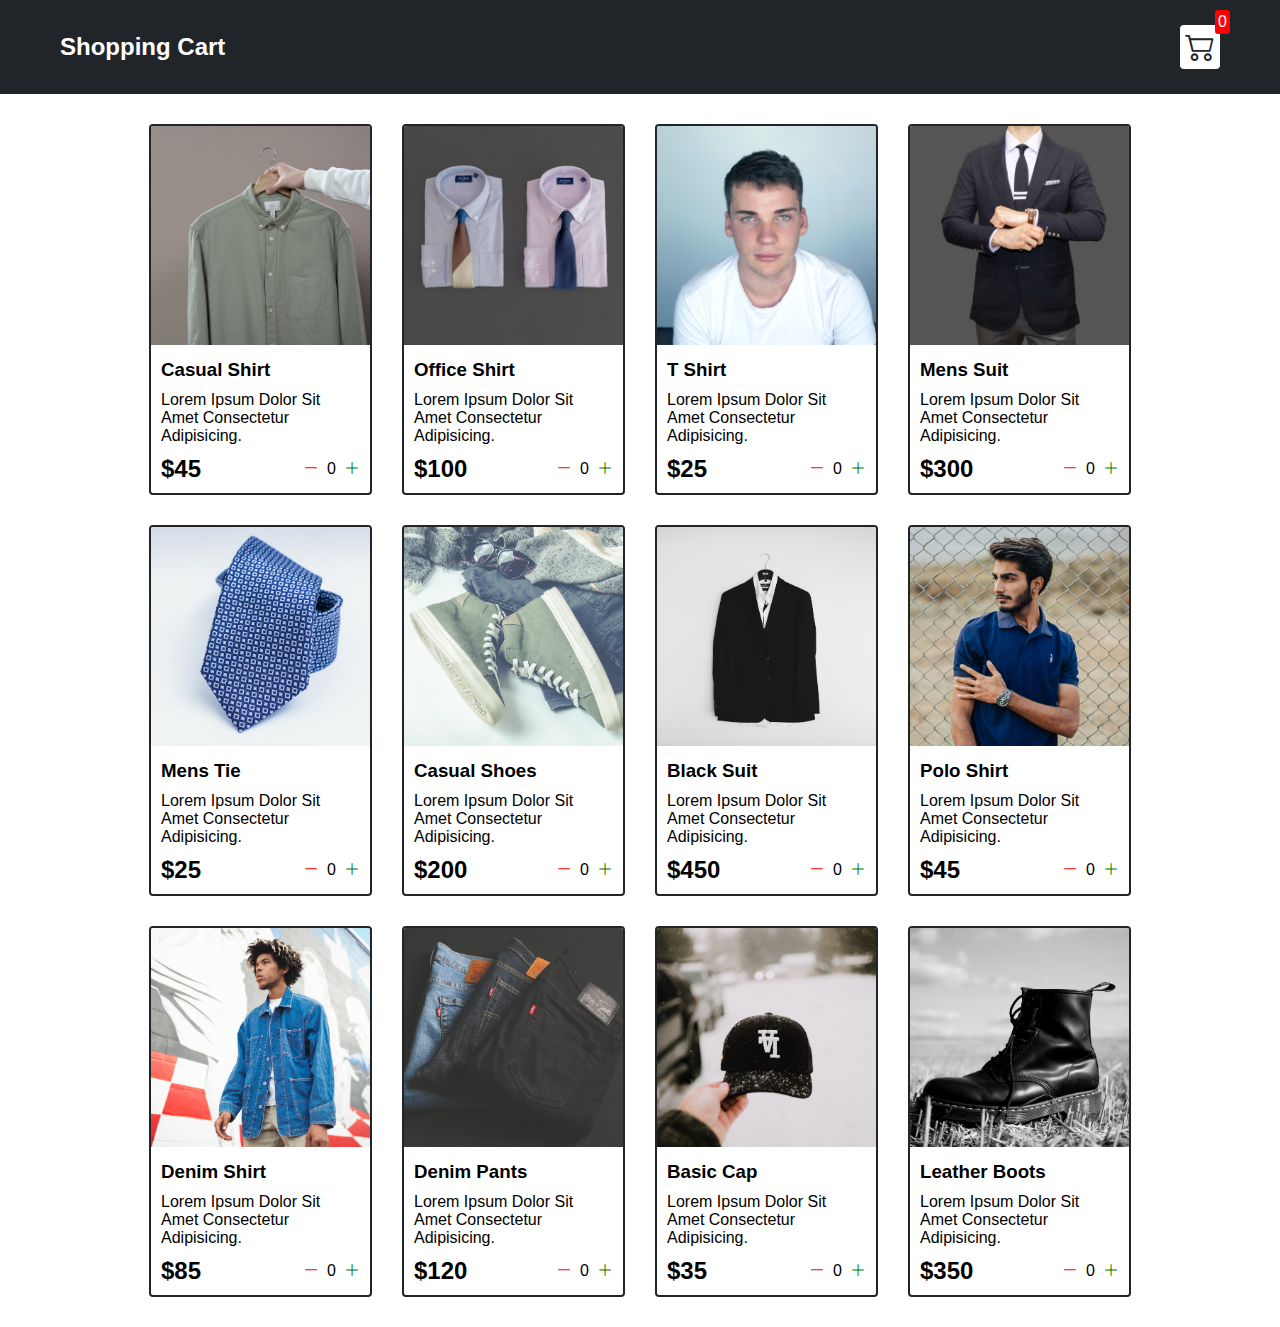
<file: index.html>
<!DOCTYPE html>
<html lang="en">
  <head>
    <meta charset="UTF-8" />
    <meta name="viewport" content="width=device-width, initial-scale=1.0" />
    <link
      rel="stylesheet"
      href="https://cdn.jsdelivr.net/npm/bootstrap-icons@1.11.1/font/bootstrap-icons.css"
    />
    <link rel="stylesheet" href="src/style.css" />
    <title>Shopping Cart</title>
  </head>
  <body>
    <div class="navbar">
      <a href="index.html"><h2>Shopping Cart</h2></a>
      <a href="cart.html">
        <div class="cart">
          <div class="bi bi-cart2"></div>
          <div class="cartAmount" id="cartAmount">0</div>
        </div></a>
    </div>

    <div class="shop" id="shop"></div>

    <script src="src/data.js"></script>
    <script src="src/main.js"></script>
  </body>
</html>
</file>
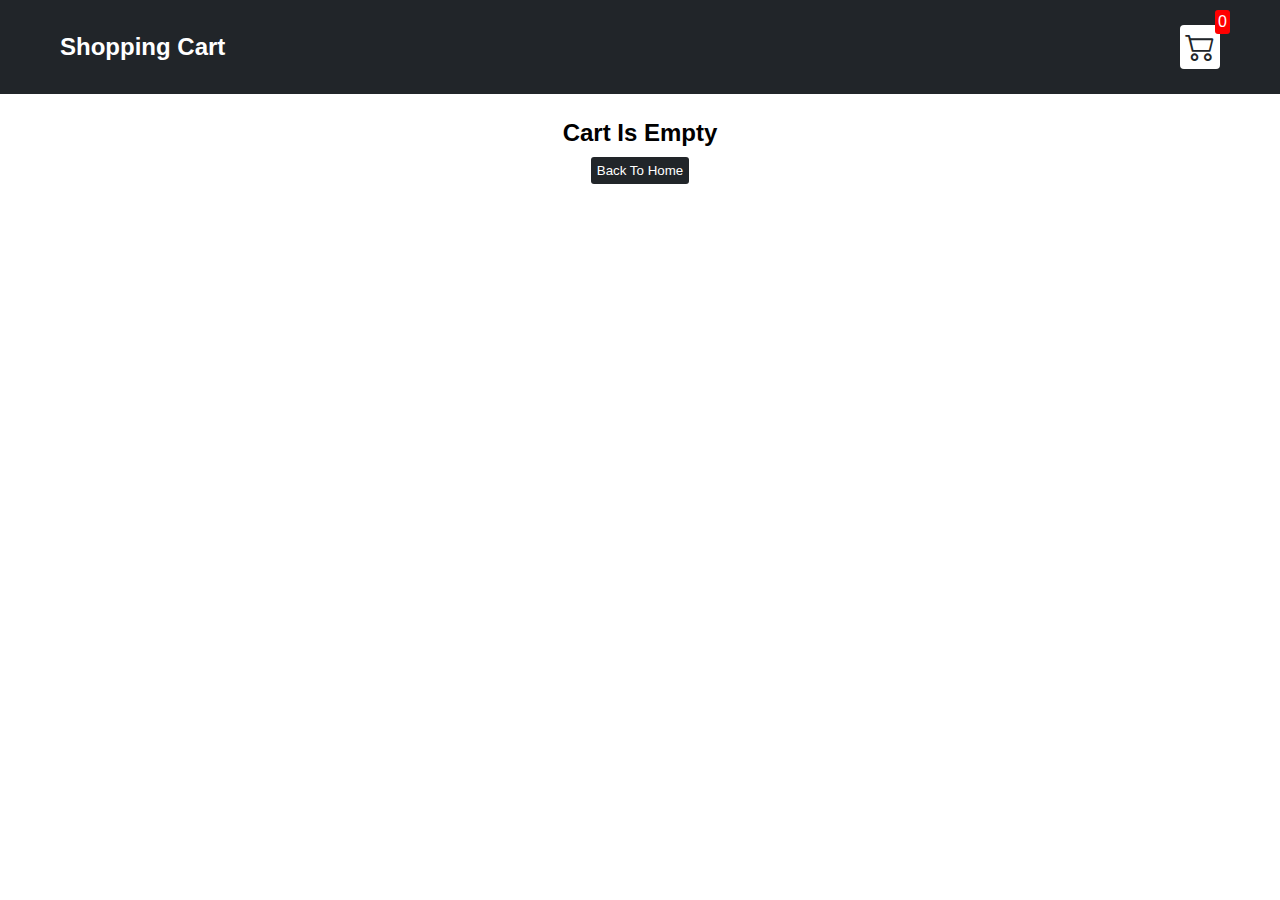
<file: cart.html>
<!DOCTYPE html>
<html lang="en">
  <head>
    <meta charset="UTF-8" />
    <meta name="viewport" content="width=device-width, initial-scale=1.0" />
    <link
      rel="stylesheet"
      href="https://cdn.jsdelivr.net/npm/bootstrap-icons@1.11.1/font/bootstrap-icons.css"
    />
    <link rel="stylesheet" href="src/style.css" />
    <link rel="stylesheet" href="src/cart.css" />
    <title>Shopping Cart</title>
  </head>
  <body>
    <div class="navbar">
      <a href="index.html"><h2>Shopping Cart</h2></a>
      <a href="cart.html">
        <div class="cart">
          <div class="bi bi-cart2"></div>
          <div class="cartAmount" id="cartAmount">0</div>
        </div></a
      >
    </div>
    <div class="text-center" id="label"></div>
    <div class="shopping-cart" id="shopping-cart"></div>

    <script src="src/data.js"></script>
    <script src="src/cart.js"></script>
  </body>
</html>
</file>
<file: src/cart.css>
/**
*! style rules for shopping cart
**/
.shopping-cart {
  display: grid;
  grid-template-columns: repeat(1, 320px);
  justify-content: center;
  gap: 20px;
  margin: 30px auto;
}
/**
*! style rules for cart-item
**/
.cart-item {
  border: 2px solid #212529;
  display: flex;
  border-radius: 5px;
}
.cart-item img{
  border-radius: 2px 0 0 2px;
}
.bi-x-lg {
  color: red;
}
.title-price {
  display: flex;
  align-items: center;
  gap: 10px;
}
.title-price-x {
  display: flex;
  width: 200px;
  justify-content: space-between;
  align-items: center;
}
.cart-item-price {
  background-color: #212529;
  color: #fff;
  padding: 3px 6px;
  border-radius: 4px;
}
/**
*! style rules for label and some buttons
**/
.text-center {
  text-align: center;
}
.homeBtn, .checkout,.clear-cart {
  background-color: #212529;
  color: #fff;
  padding: 6px;
  margin-top: 10px;
  border-radius: 3px;
  border: none;
  cursor: pointer;
}
.clear-cart{
  background-color: red;
}
.checkout{
  background-color: green;
}
#label{
  margin-top: 25px;
}
</file>
<file: src/style.css>
/**
* ! browser default styles reset
**/
* {
  margin: 0;
  padding: 0;
  box-sizing: border-box;
  text-transform: capitalize;
  text-decoration: none;
}
body {
  font-family: sans-serif;
}
.bi {
  cursor: pointer;
}
/**
* ! navbar styles are here
**/
.navbar {
  display: flex;
  justify-content: space-between;
  align-items: center;
  padding: 25px 60px;
  background-color: #212529;
}
.navbar a h2{
      color: #fff;
}
.cart {
  background-color: #fff;
  color: #212529;
  font-size: 30px;
  padding: 5px;
  border-radius: 4px;
  position: relative;
}
.cartAmount {
  position: absolute;
  top: -15px;
  right: -10px;
  background-color: red;
  color: #fff;
  border-radius: 3px;
  padding: 3px;
  font-size: 16px;
}
/**
* ! shop items styles are here
**/
.shop {
  margin: 30px auto;
  display: grid;
  grid-template-columns: repeat(4, 223px);
  gap: 30px;
  justify-content: center;
}
@media (max-width: 1000px) {
  .shop {
    grid-template-columns: repeat(2, 223px);
  }
}
@media (max-width: 520px) {
  .shop {
    grid-template-columns: repeat(1, 223px);
  }
}
.item {
  border-radius: 4px;
  border: 2px solid #212529;
}
.item img{
    width: 100%;
    border-radius: 2px 2px 0 0 ;
}
.details {
  display: flex;
  flex-direction: column;
  gap: 10px;
  padding: 10px;
}
.price-quantity {
  display: flex;
  justify-content: space-between;
  align-items: center;
}
.buttons {
  display: flex;
  gap: 8px;
  font-size: 16px;
}
.bi-dash-lg {
  color: red;
}
.bi-plus-lg {
  color: green;
}
</file>
